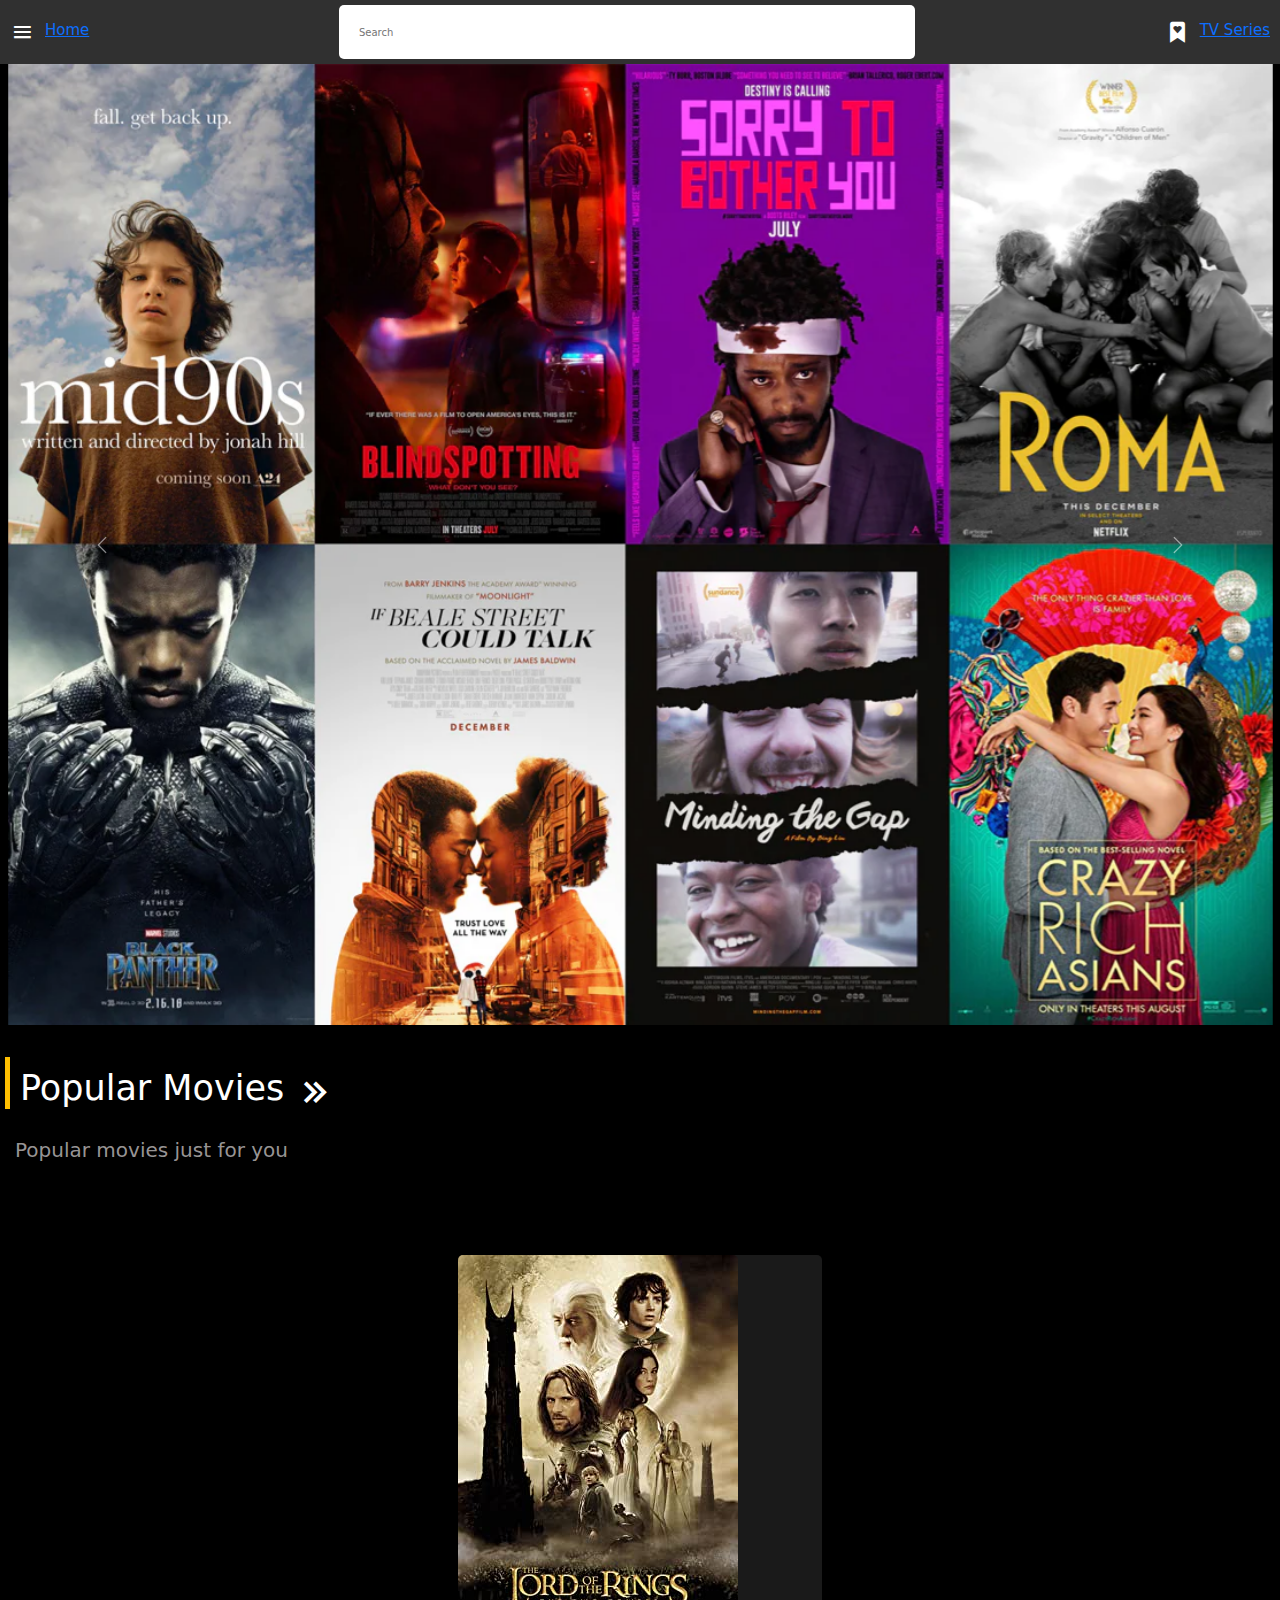
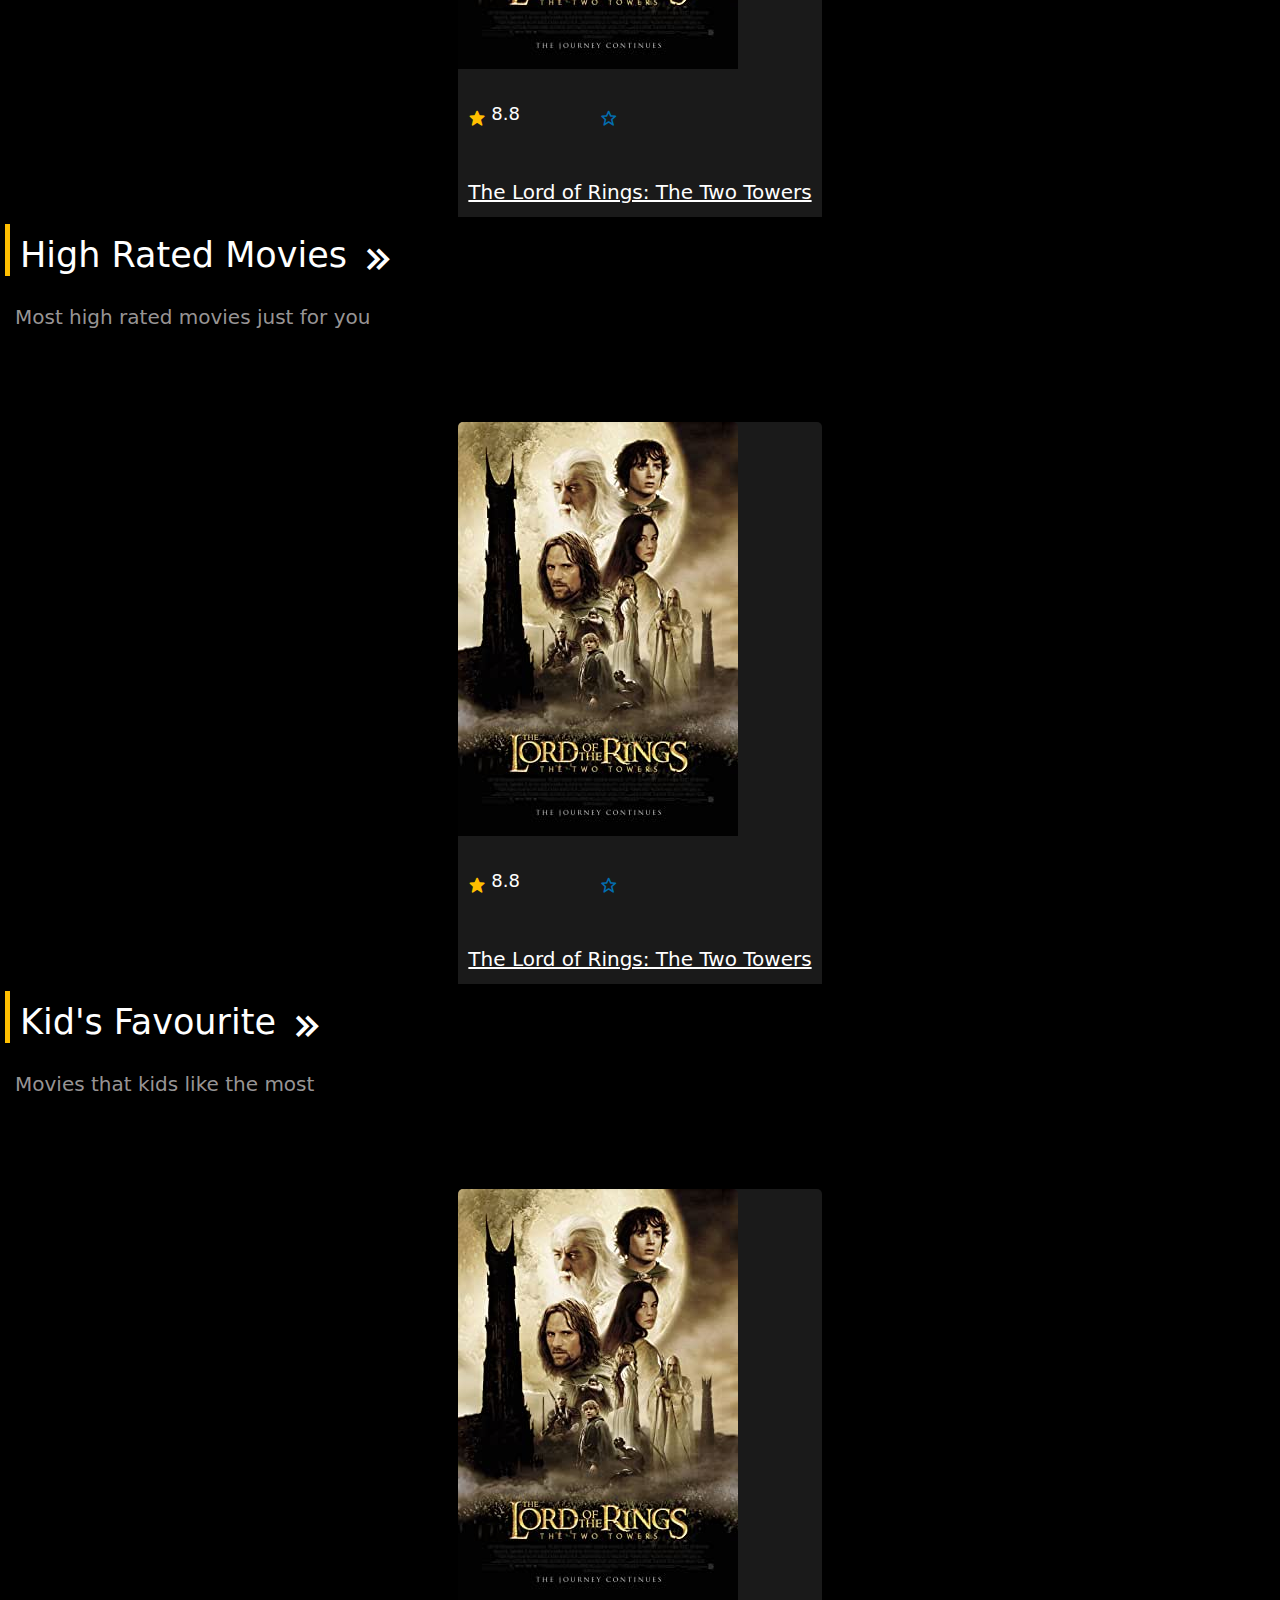
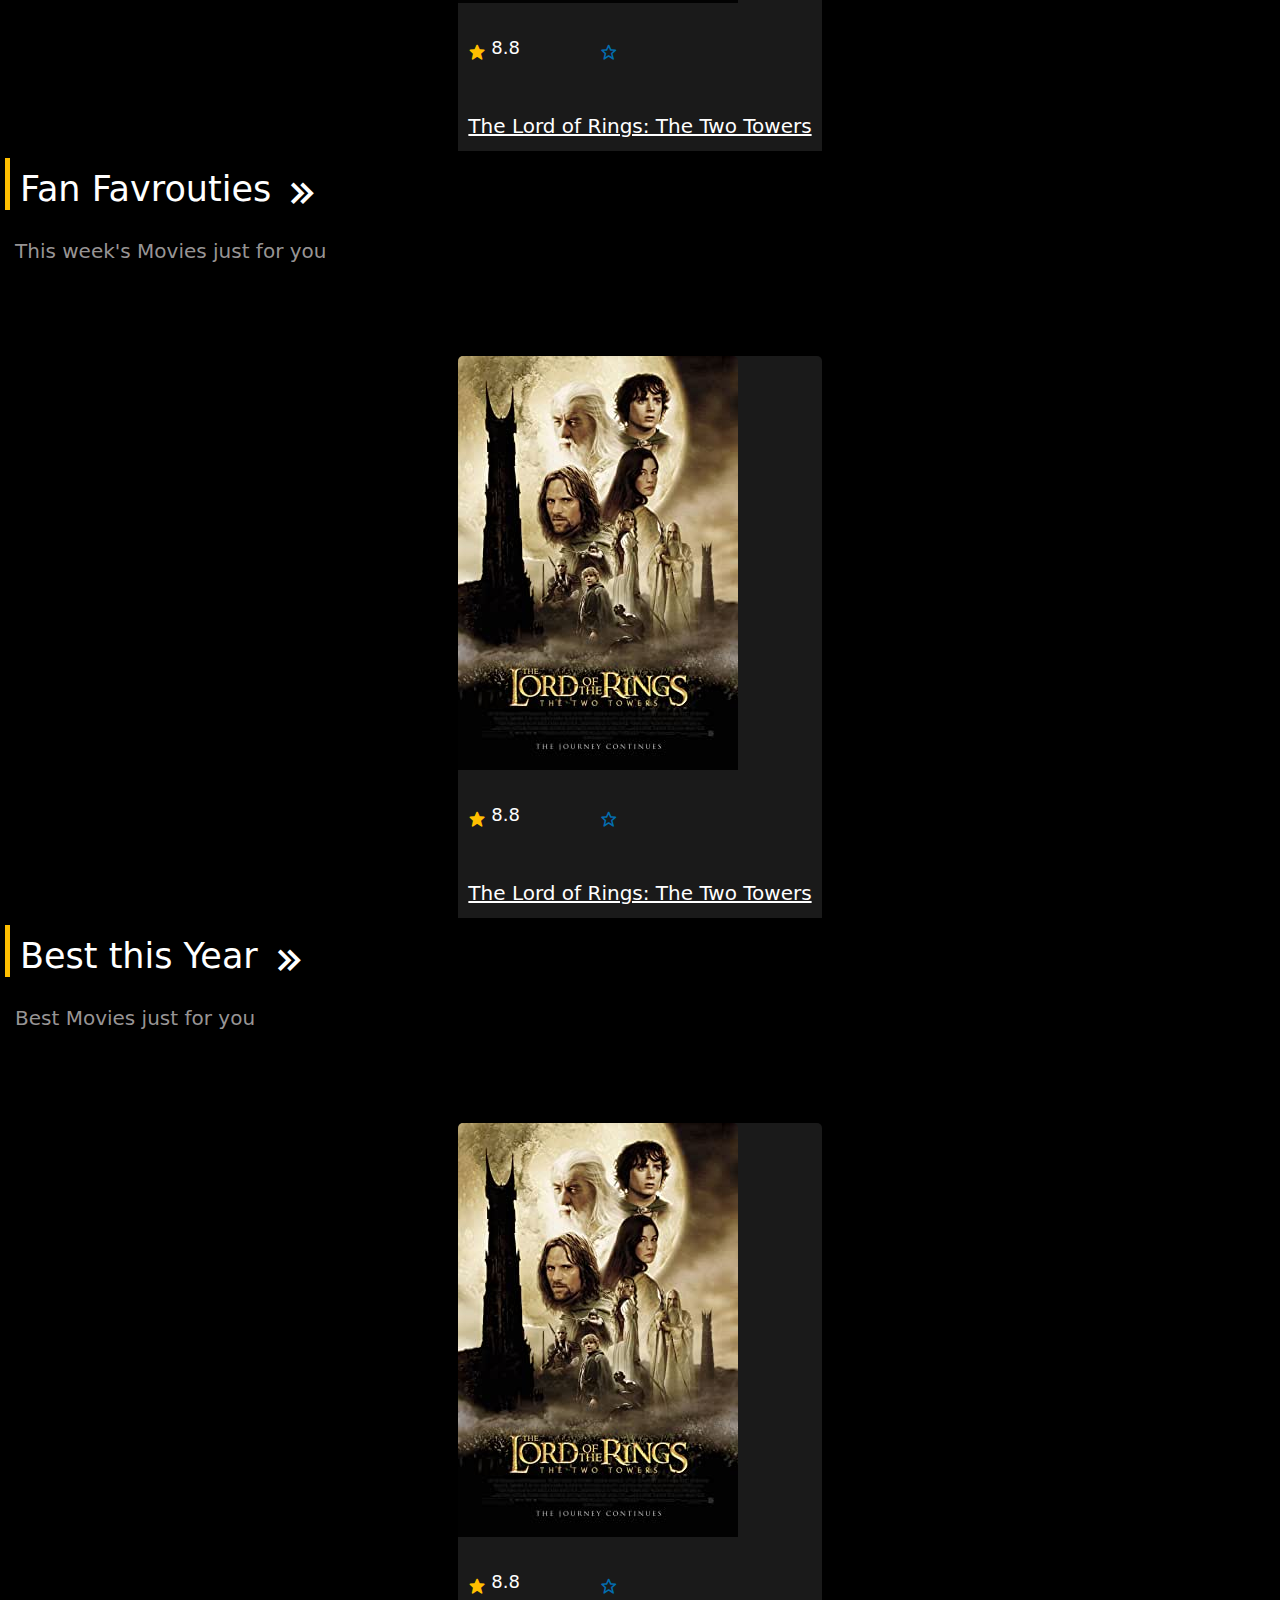
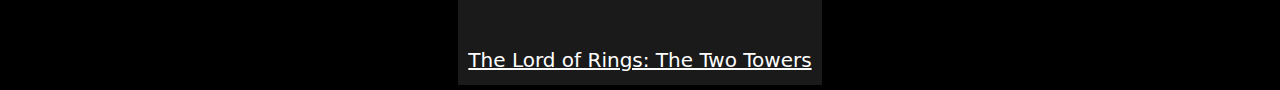
<file: index.html>
<!DOCTYPE html>
<html lang="en">
  <head>
    <meta charset="UTF-8" />
    <meta http-equiv="X-UA-Compatible" content="IE=edge" />
    <meta name="viewport" content="width=device-width, initial-scale=1.0" />
    <title>N-Movies</title>

    <!-- ///////////////////////// CSS ////////////////////// -->
    <link rel="stylesheet" href="./SRC/CSS/styles.css" />

    <!-- /////////////////////////BOXICON////////////////////// -->
    <link
      href="https://unpkg.com/boxicons@2.1.2/css/boxicons.min.css"
      rel="stylesheet"
    />

    <!-- ///////////////////////// bootstrap ////////////////////// -->
    <link
      rel="stylesheet"
      href="./SRC/CSS/bootstrap.min.css"
    />
    <!-- ///////////////////////// SWIPER ////////////////////// -->
    <link
      rel="stylesheet"
      href="https://cdn.jsdelivr.net/npm/swiper/swiper-bundle.min.css"
    />
  </head>
  <body style="background-color: black;">
    <!-- ///////////////////////// NAVIGATIONBAR ////////////////////// -->
    <nav>
      <div class="navbar">
        <div class="left">
          <div class="menu-btn btn-hover">
            <span class="star">
              <i class="bx bx-menu"></i>
              <a href="index.html"><h3>Home</h3></a>
            </span>
          </div>
        </div>

        <div class="form">
          <!--search-container -->
          <div class="input-container">
            <input type="text" placeholder="Search" id="movie-search-box" onkeyup="findMovies()"/>
            <div class="search-list " id="search-list">
            </div>
          </div>
        </div>
      

        <div class="right">
          <div class="watchlist btn-hover">
            <span class="star">
              <i class="bx bxs-bookmark-heart"></i>
              <a href="tv.html"><h3>TV Series</h3></a>
            </span>
          </div>
        </div>
      </div>
    </nav>

    <!-- /* ////////////////////// SECTION -COVER //////////////////////////  -->

    <section>
      <div class="container-fluid mb-5">
        <div id="carouselExampleFade" class="carousel slide carousel-fade" data-bs-ride="carousel">
          <div class="carousel-inner">
            <div class="carousel-item active">
              <img src="./SRC/images/cover/movies/9e623b1c-best-movies-of-2018-the-hundreds-tara-aquino.webp" class="d-block w-100" alt="...">
            </div>
            <div class="carousel-item">
              <img src="./SRC/images/cover/movies/Best-50-Hollywood-Movies-For-You-To-Stream-On-SonyLIV.jpg" class="d-block w-100" alt="...">
            </div>
            <div class="carousel-item">
              <img src="./SRC/images/cover/movies/best-movies-for-men.webp" class="d-block w-100" alt="...">
            </div>
            <div class="carousel-item">
              <img src="./SRC/images/cover/movies/Greater_Goodies_2022.jpeg" class="d-block w-100" alt="...">
            </div>
            <div class="carousel-item">
              <img src="./SRC/images/cover/movies/imdb-top-50.webp" class="d-block w-100" alt="...">
            </div>
            <div class="carousel-item">
              <img src="./SRC/images/cover/movies/Summer-Movie-Comeback.webp" class="d-block w-100" alt="...">
            </div>
            <div class="carousel-item">
              <img src="./SRC/images/cover/movies/top_ten_2022.jpg" class="d-block w-100" alt="...">
            </div>
          </div>
          <button class="carousel-control-prev" type="button" data-bs-target="#carouselExampleFade" data-bs-slide="prev">
            <span class="carousel-control-prev-icon" aria-hidden="true"></span>
            <span class="visually-hidden">Previous</span>
          </button>
          <button class="carousel-control-next" type="button" data-bs-target="#carouselExampleFade" data-bs-slide="next">
            <span class="carousel-control-next-icon" aria-hidden="true"></span>
            <span class="visually-hidden">Next</span>
          </button>
        </div>
      </div>

    </section>
    

    <!-- /* ////////////////////// SECTION -POPULAR//////////////////////////  -->

    <section class="popular">
      <div class="popular-head">
        <div class="p-heading">
          <h1>Popular Movies</h1>
          <i class="bx bx-chevrons-right"></i>
        </div>
        <p>Popular movies just for you</p>
      </div>

      <div class="popular-cards">
        <div class="p-card">
          <div class="p-card-img">
            <img src="./SRC/images/top-picks/p-card-img.jpg" alt="" />
          </div>
          <div class="card-detail">
            <div class="p-star">
              <div class="p-p-star">
                <i class="bx bxs-star"></i>
                <p>8.8</p>
              </div>
              <span class="star">
                <i class="bx bx-star"></i>
              </span>
            </div>

            <div class="p-movie">
              <a href="#">The Lord of Rings: The Two Towers</a>
            </div>

            
          </div>
        </div>
      </div>
    </section>

    <!-- /* ////////////////////// SECTION - HIGH RATED//////////////////////////  -->

    <section class="popular">
      <div class="popular-head">
        <div class="p-heading">
          <h1>High Rated Movies</h1>
          <i class="bx bx-chevrons-right"></i>
        </div>
        <p>Most high rated movies just for you</p>
      </div>

      <div class="popular-cards highrated-cards">
        <div class="p-card high-card">
          <div class="p-card-img">
            <img src="./SRC/images/top-picks/p-card-img.jpg" alt="" />
          </div>
          <div class="card-detail">
            <div class="p-star">
              <div class="p-p-star">
                <i class="bx bxs-star"></i>
                <p>8.8</p>
              </div>
              <span class="star">
                <i class="bx bx-star"></i>
              </span>
            </div>

            <div class="p-movie">
              <a href="#">The Lord of Rings: The Two Towers</a>
            </div>

            
          </div>
        </div>
      </div>
    </section>

    <!-- /* ////////////////////// SECTION - KIDS FAVOURITE//////////////////////////  -->

    <section class="popular">
      <div class="popular-head">
        <div class="p-heading">
          <h1>Kid's Favourite</h1>
          <i class="bx bx-chevrons-right"></i>
        </div>
        <p>Movies that kids like the most</p>
      </div>

      <div class="popular-cards kids-cards">
        <div class="p-card k-card">
          <div class="p-card-img">
            <img src="./SRC/images/top-picks/p-card-img.jpg" alt="" />
          </div>
          <div class="card-detail">
            <div class="p-star">
              <div class="p-p-star">
                <i class="bx bxs-star"></i>
                <p>8.8</p>
              </div>
              <span class="star">
                <i class="bx bx-star"></i>
              </span>
            </div>

            <div class="p-movie">
              <a href="#">The Lord of Rings: The Two Towers</a>
            </div>

          </div>
        </div>
      </div>
    </section>

    <!-- /* ////////////////////// SECTION - FANS FAVOURITE//////////////////////////  -->

    <section class="popular">
      <div class="popular-head">
        <div class="p-heading">
          <h1>Fan Favrouties</h1>
          <i class="bx bx-chevrons-right"></i>
        </div>
        <p>This week's Movies just for you</p>
      </div>

      <div class="popular-cards fan-cards">
        <div class="p-card f-card">
          <div class="p-card-img">
            <img src="./SRC/images/top-picks/p-card-img.jpg" alt="" />
          </div>
          <div class="card-detail">
            <div class="p-star">
              <div class="p-p-star">
                <i class="bx bxs-star"></i>
                <p>8.8</p>
              </div>
              <span class="star">
                <i class="bx bx-star"></i>
              </span>
            </div>

            <div class="p-movie">
              <a href="#">The Lord of Rings: The Two Towers</a>
            </div>

          </div>
        </div>
      </div>
    </section>

    <!-- /* ////////////////////// SECTION - BEST THIS YEAR//////////////////////////  -->

    <section class="popular">
      <div class="popular-head">
        <div class="p-heading">
          <h1>Best this Year</h1>
          <i class="bx bx-chevrons-right"></i>
        </div>
        <p>Best Movies just for you</p>
      </div>

      <div class="popular-cards best-cards">
        <div class="p-card b-card">
          <div class="p-card-img">
            <img src="./SRC/images/top-picks/p-card-img.jpg" alt="" />
          </div>
          <div class="card-detail">
            <div class="p-star">
              <div class="p-p-star">
                <i class="bx bxs-star"></i>
                <p>8.8</p>
              </div>
              <span class="star">
                <i class="bx bx-star"></i>
              </span>
            </div>

            <div class="p-movie">
              <a href="#">The Lord of Rings: The Two Towers</a>
            </div>

          </div>
        </div>
      </div>
    </section>


    <!-- ///////////////////////// SCRIPT.JS ////////////////////// -->
    <script src="./SRC/script.js"></script>
    <script src="./SRC/js/bootstrap.bundle.js"></script>
    <!-- ///////////////////////// SWIPER ////////////////////// -->
    <!-- <script src="SRC/swiper-bundle.min.js"></script> -->
    <script src="https://cdn.jsdelivr.net/npm/swiper/swiper-bundle.min.js"></script>
    <script>
      var swiper = new Swiper(".swiper", {
        loop: true,
        navigation: {
          nextEl: ".swiper-button-next",
          prevEl: ".swiper-button-prev",
        },
      });
    </script>
  </body>
</html>
</file>
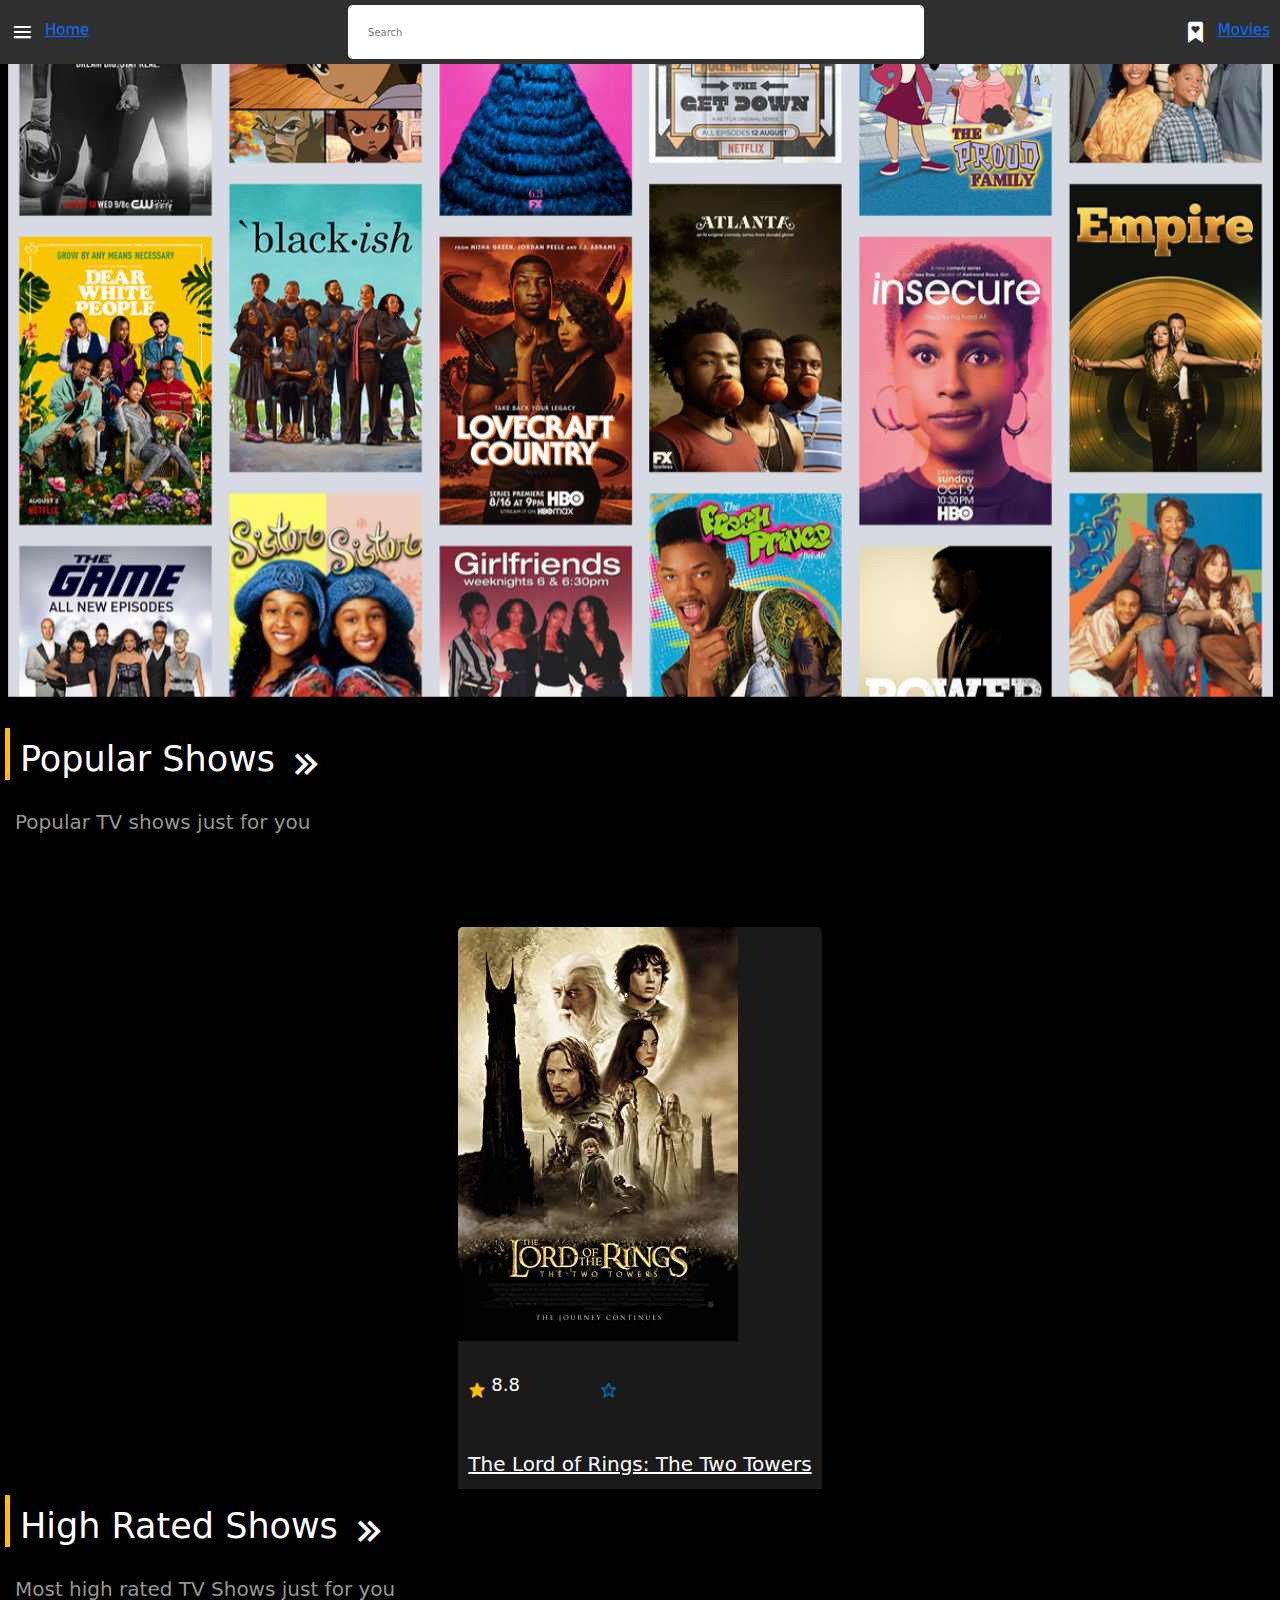
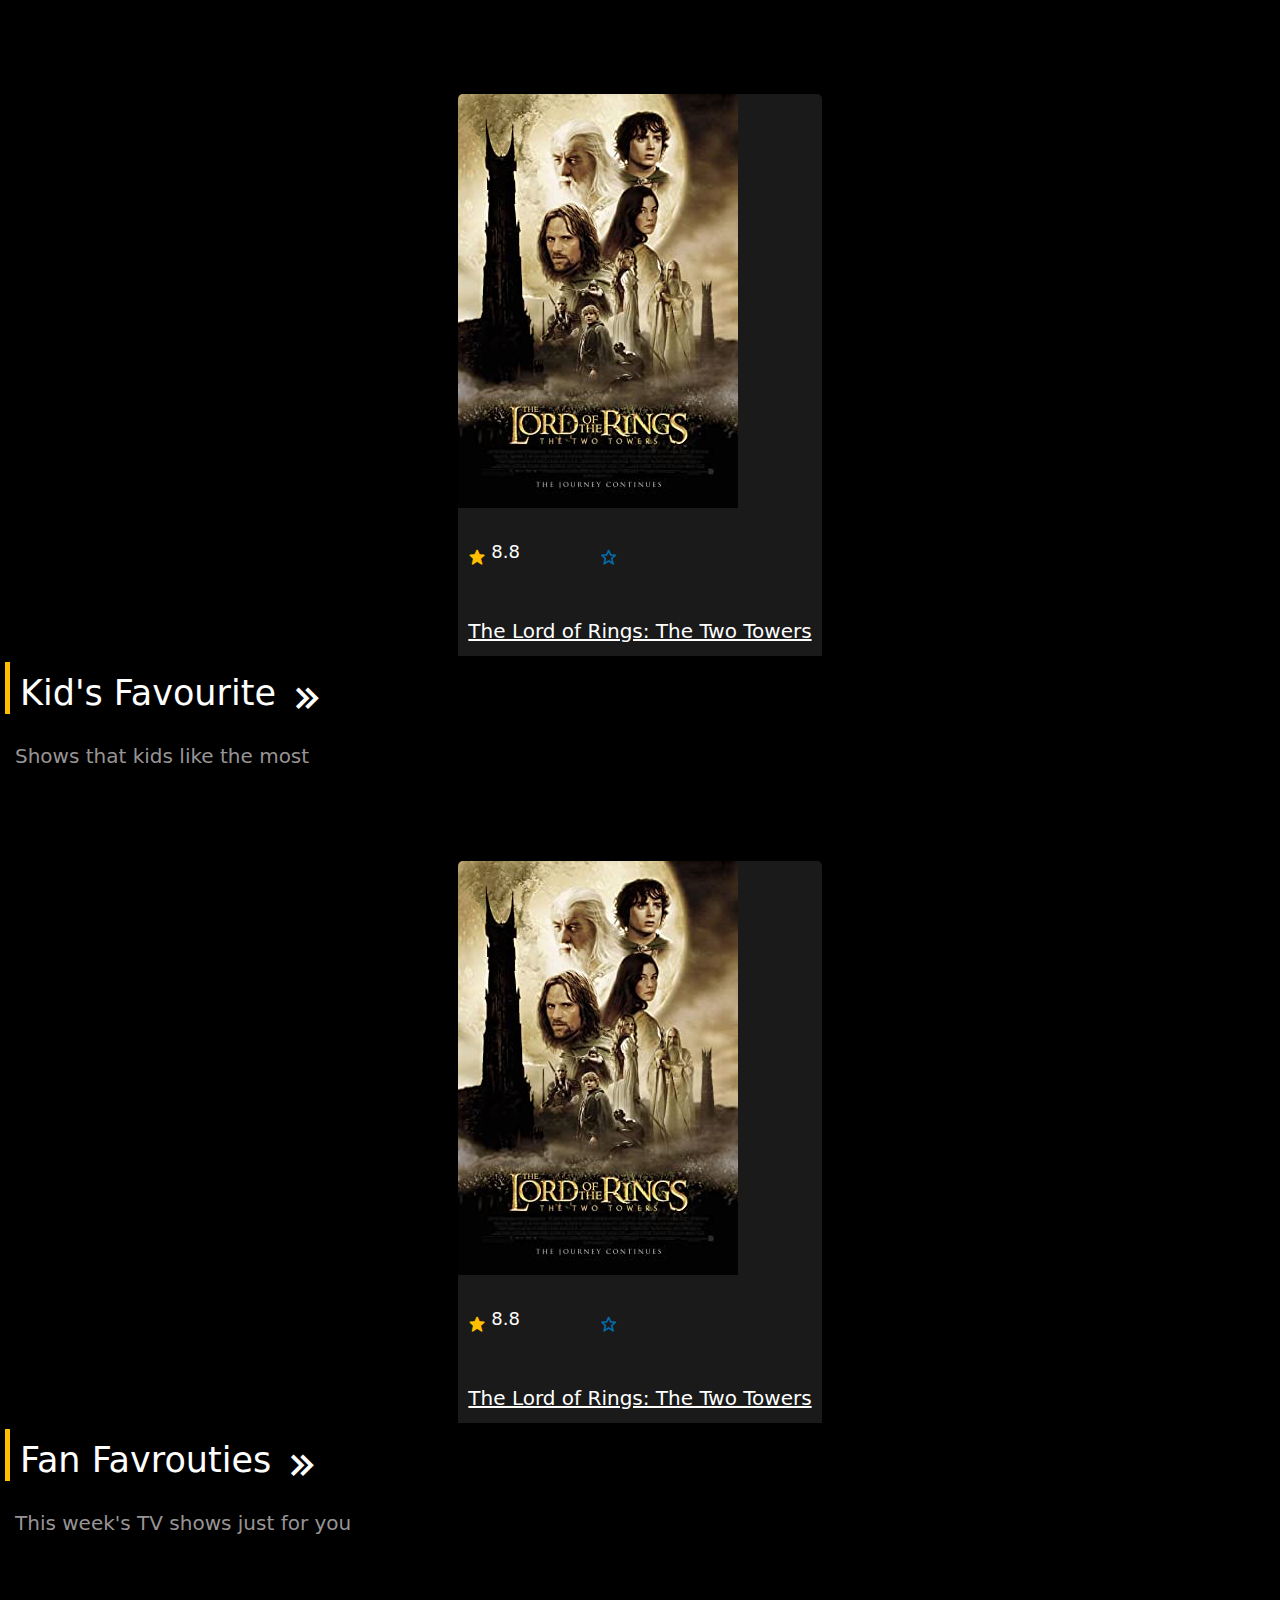
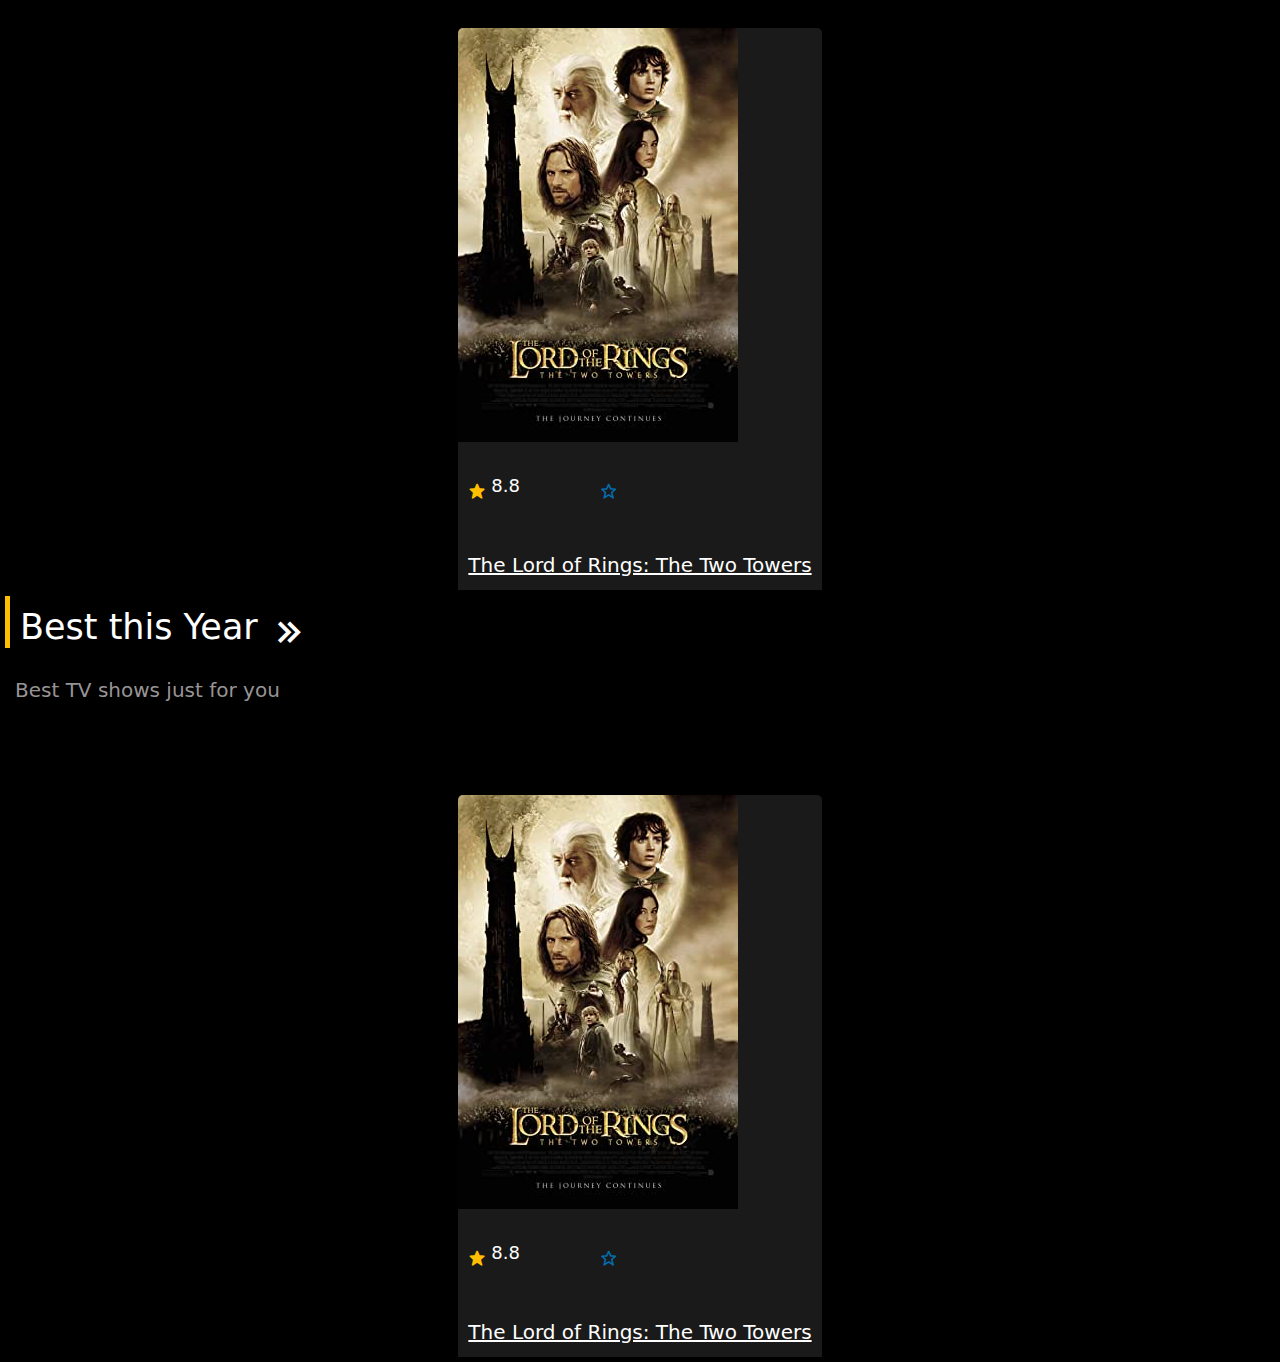
<file: tv.html>
<!DOCTYPE html>
<html lang="en">
  <head>
    <meta charset="UTF-8" />
    <meta http-equiv="X-UA-Compatible" content="IE=edge" />
    <meta name="viewport" content="width=device-width, initial-scale=1.0" />
    <title>N-Movies</title>

    <!-- ///////////////////////// CSS ////////////////////// -->
    <link rel="stylesheet" href="./SRC/CSS/styles.css" />

    <!-- /////////////////////////BOXICON////////////////////// -->
    <link
      href="https://unpkg.com/boxicons@2.1.2/css/boxicons.min.css"
      rel="stylesheet"
    />

    <!-- ///////////////////////// bootstrap ////////////////////// -->
    <link
      rel="stylesheet"
      href="./SRC/CSS/bootstrap.min.css"
    />
    <!-- ///////////////////////// SWIPER ////////////////////// -->
    <link
      rel="stylesheet"
      href="https://cdn.jsdelivr.net/npm/swiper/swiper-bundle.min.css"
    />
  </head>
  <body style="background-color: black;">
    <!-- ///////////////////////// NAVIGATIONBAR ////////////////////// -->
    <nav>
      <div class="navbar">
        <div class="left">
          <div class="menu-btn btn-hover">
            <span class="star">
              <i class="bx bx-menu"></i>
              <a href="index.html"><h3>Home</h3></a>
            </span>
          </div>
        </div>

        <div class="form">
          <!--search-container -->
          <div class="input-container">
            <input type="text" placeholder="Search" id="movie-search-box" onkeyup="findMovies()"/>
            <div class="search-list " id="search-list">
            </div>
          </div>
        </div>
      

        <div class="right">
          <div class="watchlist btn-hover">
            <span class="star">
              <i class="bx bxs-bookmark-heart"></i>
              <a href="index.html"><h3>Movies</h3></a>
            </span>
          </div>
        </div>
      </div>
    </nav>

    <!-- /* ////////////////////// SECTION -COVER //////////////////////////  -->

    <section>
      <div class="container-fluid mb-5">
        <div id="carouselExampleFade" class="carousel slide carousel-fade" data-bs-ride="carousel">
          <div class="carousel-inner">
            <div class="carousel-item active">
              <img src="./SRC/images/cover/tv/bestblack-tv.png" class="d-block w-100" alt="...">
            </div>
            <div class="carousel-item">
              <img src="./SRC/images/cover/tv/popular-tv-shows.jpg" class="d-block w-100" alt="...">
            </div>
            <div class="carousel-item">
              <img src="./SRC/images/cover/tv/teen-shows.jpg" class="d-block w-100" alt="...">
            </div>
            <div class="carousel-item">
              <img src="./SRC/images/cover/tv/the-best-tv-shows-to-watch-in-2022.webp" class="d-block w-100" alt="...">
            </div>
            <div class="carousel-item">
              <img src="./SRC/images/cover/tv/top-50-tv-shows-from-2022-january-media.png" class="d-block w-100" alt="...">
            </div>
            <div class="carousel-item">
              <img src="./SRC/images/cover/tv/tv-shows-to-binge-horizontal.png" class="d-block w-100" alt="...">
            </div>
            <div class="carousel-item">
                <img src="./SRC/images/cover/tv/tvv.jpg" class="d-block w-100" alt="...">
              </div>
          </div>
          <button class="carousel-control-prev" type="button" data-bs-target="#carouselExampleFade" data-bs-slide="prev">
            <span class="carousel-control-prev-icon" aria-hidden="true"></span>
            <span class="visually-hidden">Previous</span>
          </button>
          <button class="carousel-control-next" type="button" data-bs-target="#carouselExampleFade" data-bs-slide="next">
            <span class="carousel-control-next-icon" aria-hidden="true"></span>
            <span class="visually-hidden">Next</span>
          </button>
        </div>
      </div>

    </section>
    

    <!-- /* ////////////////////// SECTION -POPULAR//////////////////////////  -->

    <section class="popular">
      <div class="popular-head">
        <div class="p-heading">
          <h1>Popular Shows</h1>
          <i class="bx bx-chevrons-right"></i>
        </div>
        <p>Popular TV shows just for you</p>
      </div>

      <div class="popular-cards">
        <div class="p-card">
          <div class="p-card-img">
            <img src="./SRC/images/top-picks/p-card-img.jpg" alt="" />
          </div>
          <div class="card-detail">
            <div class="p-star">
              <div class="p-p-star">
                <i class="bx bxs-star"></i>
                <p>8.8</p>
              </div>
              <span class="star">
                <i class="bx bx-star"></i>
              </span>
            </div>

            <div class="p-movie">
              <a href="#">The Lord of Rings: The Two Towers</a>
            </div>

            
          </div>
        </div>
      </div>
    </section>

    <!-- /* ////////////////////// SECTION - HIGH RATED//////////////////////////  -->

    <section class="popular">
      <div class="popular-head">
        <div class="p-heading">
          <h1>High Rated Shows</h1>
          <i class="bx bx-chevrons-right"></i>
        </div>
        <p>Most high rated TV Shows just for you</p>
      </div>

      <div class="popular-cards highrated-cards">
        <div class="p-card high-card">
          <div class="p-card-img">
            <img src="./SRC/images/top-picks/p-card-img.jpg" alt="" />
          </div>
          <div class="card-detail">
            <div class="p-star">
              <div class="p-p-star">
                <i class="bx bxs-star"></i>
                <p>8.8</p>
              </div>
              <span class="star">
                <i class="bx bx-star"></i>
              </span>
            </div>

            <div class="p-movie">
              <a href="#">The Lord of Rings: The Two Towers</a>
            </div>

            </div>
          </div>
        </div>
      
    </section>

    <!-- /* ////////////////////// SECTION - KIDS FAVOURITE//////////////////////////  -->

    <section class="popular">
      <div class="popular-head">
        <div class="p-heading">
          <h1>Kid's Favourite</h1>
          <i class="bx bx-chevrons-right"></i>
        </div>
        <p>Shows that kids like the most</p>
      </div>

      <div class="popular-cards kids-cards">
        <div class="p-card k-card">
          <div class="p-card-img">
            <img src="./SRC/images/top-picks/p-card-img.jpg" alt="" />
          </div>
          <div class="card-detail">
            <div class="p-star">
              <div class="p-p-star">
                <i class="bx bxs-star"></i>
                <p>8.8</p>
              </div>
              <span class="star">
                <i class="bx bx-star"></i>
              </span>
            </div>

            <div class="p-movie">
              <a href="#">The Lord of Rings: The Two Towers</a>
            </div>

          </div>
        </div>
      </div>
    </section>

    <!-- /* ////////////////////// SECTION - FANS FAVOURITE//////////////////////////  -->

    <section class="popular">
      <div class="popular-head">
        <div class="p-heading">
          <h1>Fan Favrouties</h1>
          <i class="bx bx-chevrons-right"></i>
        </div>
        <p>This week's TV shows just for you</p>
      </div>

      <div class="popular-cards fan-cards">
        <div class="p-card f-card">
          <div class="p-card-img">
            <img src="./SRC/images/top-picks/p-card-img.jpg" alt="" />
          </div>
          <div class="card-detail">
            <div class="p-star">
              <div class="p-p-star">
                <i class="bx bxs-star"></i>
                <p>8.8</p>
              </div>
              <span class="star">
                <i class="bx bx-star"></i>
              </span>
            </div>

            <div class="p-movie">
              <a href="#">The Lord of Rings: The Two Towers</a>
            </div>

          </div>
        </div>
      </div>
    </section>

    <!-- /* ////////////////////// SECTION - BEST THIS YEAR//////////////////////////  -->

    <section class="popular">
      <div class="popular-head">
        <div class="p-heading">
          <h1>Best this Year</h1>
          <i class="bx bx-chevrons-right"></i>
        </div>
        <p>Best TV shows just for you</p>
      </div>

      <div class="popular-cards best-cards">
        <div class="p-card b-card">
          <div class="p-card-img">
            <img src="./SRC/images/top-picks/p-card-img.jpg" alt="" />
          </div>
          <div class="card-detail">
            <div class="p-star">
              <div class="p-p-star">
                <i class="bx bxs-star"></i>
                <p>8.8</p>
              </div>
              <span class="star">
                <i class="bx bx-star"></i>
              </span>
            </div>

            <div class="p-movie">
              <a href="#">The Lord of Rings: The Two Towers</a>
            </div>

            
          </div>
        </div>
      </div>
    </section>


    <!-- ///////////////////////// SCRIPT.JS ////////////////////// -->
    <script src="./SRC/tvscript.js"></script>
    <script src="./SRC/js/bootstrap.bundle.js"></script>
    <!-- ///////////////////////// SWIPER ////////////////////// -->
    <!-- <script src="SRC/swiper-bundle.min.js"></script> -->
    <script src="https://cdn.jsdelivr.net/npm/swiper/swiper-bundle.min.js"></script>
    <script>
      var swiper = new Swiper(".swiper", {
        loop: true,
        navigation: {
          nextEl: ".swiper-button-next",
          prevEl: ".swiper-button-prev",
        },
      });
    </script>
  </body>
</html>
</file>
<file: SRC/CSS/styles.css>
@import url('https://fonts.googleapis.com/css2?family=Roboto:wght@100;300;400;500;700;900&display=swap');


*{
    box-sizing: border-box;
    margin: 0;
    padding: 0;
    text-decoration: none;
}

html{
    scroll-behavior: smooth;
}

html,body{
    font-family: 'Roboto', sans-serif;
    box-sizing: border-box;
    margin: 0;
    padding: 0;
    overflow-x: hidden;
    /* background-color: rgb(18, 18, 18); */
    background-color: black;
    font-size: 10px;
}

/* ////////////////////// NAVIGATION BAR ////////////////////////// */

nav{
    background-color: rgb(48, 48, 48);
    width: 100%;
    /* overflow: hidden; */
}

.navbar{
    display: flex;
    justify-content: space-around;
    align-items: center;
    padding: 1rem;  
}

.navbar h3{
    font-size: 1.5rem;
}

.navbar .bx{
    font-size: 2.5rem;
}

.menu-btn{
    display: flex;
    justify-content:center;
    align-items: center;
    gap: 1rem;
    color: white;
    
}

.watchlist{
    display: flex;
    justify-content: center;
    align-items: center;
    gap: 1rem;
    color: white;
}

.language{
    display: flex;
    justify-content: center;
    align-items: center;
    gap: 1rem;
    color: white;
}

.sign-in{
    color: white;
}

.form{
    display: flex;
    justify-content: center;
    align-items: center;
    
    border-radius: 5px;
    width: 45%;
    cursor: pointer;
    
}

.input-container{
    display: flex;
    justify-content: center;
    align-items: center;
    flex-direction: column;
    width: 100%;
    position: relative;
}

.input-container input{
    width: 100%;
    height: 6vh;
    padding: 2rem;
    border: none;
    outline: none;
    border-radius: 5px;
}

.search-list{
    position: absolute;
    width: 100%;
    /* height: 40vh; */
    top: 100%;
    z-index: 10;
    overflow-y:scroll;
    gap: 2rem;
    color: white;
    height: 50vh;
}

.hidden-search-list{
    display: none;
}


.search-list::-webkit-scrollbar{
    width: 10px;
    height: 5px;
    border-radius: 50px;
}

.search-list::-webkit-scrollbar-track{
    background: #303030;
}

.search-list::-webkit-scrollbar-thumb{
    background: rgb(255, 191, 0);
    border-radius: 50px;
}

.search-list-item{
    display: flex;
    justify-content: flex-start;
    align-items: center;
    padding: 2rem;
    /* border-bottom: 1px solid black; */
    background-color: rgb(22, 22, 22);
    /* flex-direction: column; */
    gap: 3rem;
    height: 10vh;
}

.search-list-item img{
    width: 7%;
}

.search-item-info{
    display: flex;
    justify-content: center;
    align-items: flex-start;
    flex-direction: column;
    gap: 1.5rem;
}

.search-item-info h3{
    font-size: 2rem;
}

.search-item-info p{
    font-size: 1.5rem;
}

.search-item-info h3:hover{
    color: rgb(255, 191, 0);
}


.left, .right{
    display: flex;
    justify-content: center;
    align-items: center;
    gap: 3rem;
}




/* ////////////////////// COVER SECTION ////////////////////////// */


.cover-section{
    display: flex;
    justify-content: center;
    align-items: center;
    flex-direction: column;
}

.up{
    margin-top: 2rem;
}

.up img{
    min-width: 30%;
    max-width: 100%;

}

.down{
    display: flex;
    min-width: 65%;
    max-width: 65%;
    justify-content: center;
    align-items: center;
    gap: 2rem;
    color: white;
}

.btn-play{
    font-size: 11rem;
    margin-top: 1rem;
}



.image-description{
    display: flex;
    justify-content: space-evenly;
    align-items: flex-start;
    flex-direction: column;
    gap: 2rem;
}

.image-description h1{
    font-size: 3.5rem;
}


.image-description p{
    font-size: 2rem;
}

.hover-over:hover{
    color: rgb(255, 191, 0);
    cursor: pointer;
}

/* /////////////////////////// SWIPER /////////////////////// */

.swiper-button-prev{
   margin-left: 25rem;
}

.swiper-button-next{
    margin-right: 25rem;
} 

#swiper-navBtn{
    color: white;
    padding: 4rem;
    background-color: transparent;
}

#swiper-navBtn:hover{
    background-color: rgba(192, 190, 190,0.1);
    border-radius: 50%;
    color: rgb(255, 191, 0) ;
}


 /* /* ////////////////////// SECTION -POPULAR/////////////////////. */

 .popular{
    display: flex;
    align-items: flex-start;
    justify-content: center;
    flex-direction: column;
    gap: 7rem;
    margin: 5px;
    /* overflow-x: scroll; */
    /* width: 60%; */
 }

.popular-head{
    display: flex;
    justify-content: center;
    align-items: flex-start;
    flex-direction: column;
    color: white;
    gap: 1rem;
}

.popular-head p{
    font-size: 2rem;
    color:rgba(192, 190, 190,0.8);
    padding: 1rem;
}
 .p-heading{
    display: flex;
    justify-content: center;
    align-items: center;
     gap: 1rem;
 }

 .p-heading h1{
    font-size: 3.5rem;
    padding: 1rem 0 0 1rem ;
    border-left:5px solid rgb(255, 191, 0) ;
 }

 .p-heading .bx{
    font-size: 4.5rem;
    padding-top: 1.5rem;
}

.p-heading .bx:hover{
    color: rgb(255, 191, 0);
}

.popular-cards{

    display: flex;
    justify-content: center;
    align-items: center;
    /* flex-wrap: wrap; */
    gap: 3rem;
    overflow-x: scroll;
    width: 90%;
    margin: 0 auto;
}

.popular-cards::-webkit-scrollbar{
    width: 1px;
    height: 5px;
    border-radius: 50px;
}

.popular-cards::-webkit-scrollbar-track{
    background: black;
}

.popular-cards::-webkit-scrollbar-thumb{
    background: rgb(255, 191, 0);
    border-radius: 50px;
}
.p-card{
    display: flex;
    justify-content: center;
    align-items: flex-start;
    flex-direction: column;
    gap: 2rem;
    background-color: #1a1a1a;
    border-radius: 5px;
    /* width: 40%;
    height: 40%; */
    cursor: pointer;
    /* border: 2px solid red; */
}

.p-card-img{
    display: flex;
    justify-content: center;
    align-items: flex-start;
    flex-direction: column;
    /* gap: 3rem; */
}

.p-card-img img{
    border-radius: 5px 5px 0 0;
    width: 100%;
    /* height: 30%; */
}
.p-star{
    display: flex;
    justify-content: center;
    align-items: center;
    font-size: 1.8rem;
    gap: 7rem;
}

.p-p-star{
    display: flex;
    justify-content: center;
    align-items: center;
    font-size: 1.8rem;
    gap: 0.5rem;
}

.p-p-star p{
    color: white;
}

.p-p-star .bxs-star{
    color: rgb(255, 191, 0);
}

.p-star .bx-star{
    color: rgb(3, 109, 175);
    
    
}

.star:hover{
    color: white;
    background-color: rgba(192, 190, 190,0.1);
    /* width: 4rem; */
    /* height: 3rem; */
    /* padding:0.5rem 0 0 0.8rem ; */
    /* border-radius: 3px; */
}

.star{
    display: flex;
    justify-content: center;
    align-items: center;
    gap: 1rem;
    transition: all 0.3s ease;
    padding: 1rem;
    border-radius: 1rem;
    cursor: pointer;
}

.card-content{
    border: 2px solid white;
    /* width: 100%; */
    display: flex;
    justify-content: center;
    align-items: flex-start;
    flex-direction: column;
}

.cards{
    /* border:2px solid red; */
    /* width: 100%; */
    padding: 6rem;
    overflow-x: scroll;
}

.card-detail{
    display: flex;
    justify-content: center;
    align-items: flex-start;
    flex-direction: column;
    gap: 4rem;
    padding: 1rem;
    background-color: #1a1a1a;
    /* width: 50%; */
    /* font-size: 1.rem; */
}

.p-movie a{
    font-size: 2rem;
    /* border: 1px solid white; */
    /* width: 10%; */

}

.p-movie a:hover{
   text-decoration: underline;
}


.p-btn{
    /* width: 100%; */
    padding: 1.5rem;
    display: flex;
    justify-content: center;
    align-items: center;
    border-radius: 5px;
    background-color: #2c2c2c;
}

.p-btn:hover{
    background-color: rgba(44, 44, 44, 0.6);
    cursor: pointer;
}

.p-btn a{
    color: #5f94da;
    font-size: 1.5rem;
}

.p-movie a{
    color: white;
}

.p-trailer{
    display: flex;
    justify-content: space-between;
    align-items: center;
    gap: 10rem;
    margin-bottom: 1rem;
    /* width: 100%; */
}

.trailer-btn{
    display: flex;
    justify-content: scenter;
    align-items: center;
    gap: 1rem;
    color: white;
    font-size: 1.8rem;
    
}

.trailer-info{
    display: flex;
    justify-content: scenter;
    align-items: center;
    gap: 1rem;
    color: white;
    font-size: 1.8rem;
}


.footer{
    color: white;
    display: flex;
    justify-content: center;
    align-items: center;
    flex-direction: column;
    gap: 5rem;
}

.social ul{
    display: flex;
    justify-content: space-around;
    align-items: center;
    list-style-type: none;
    gap: 5rem;
    font-size: 3rem;

}

.social ul li a{
    color: white;
}

.social_link.star{
    border-radius: 50%;
}


.links{
    display: flex;
    justify-content: center;
    align-items: center;
    flex-direction: column;
    flex-wrap: wrap;
    gap: 3rem;
    margin-bottom: 2rem
}
.links ul {
    display: flex;
    justify-content: space-around;
    align-items: center;
    list-style-type: none;
    gap: 5rem;
    font-size: 1.5rem;
    flex-wrap: wrap;
}

.links ul li:hover{
    text-decoration: underline;
    cursor: pointer;
}

.footer .btn{
    padding: 1rem;
    width: 13%;
    border: none;
    outline: none;
    background-color:rgb(255, 191, 0) ;
    border-radius: 5px;
    font-size: 1.5rem;
    font-weight: 700;
    cursor: pointer;
}

/* //////////////////////////// MEDIA QUERY -IPADS /////////////////////////////////// */

@media screen and (min-width:768px) and (max-width:1024px) {

.left img{
    order: 2;

}
.left .menu-btn{
    order: 1;
   
}

.left .menu-btn h3, .right .watchlist{
    display: none;
}
.left,.right{
    gap: 1rem;
}
.cover-section{
    padding: 1rem;
}

.swiper-button-prev,.swiper-button-next,#swiper-navBtn{
    margin: 0;
    padding: 0;
}

#swiper-navBtn:hover{
    border-radius: 0;
    background-color: transparent;
}

.btn-play{
    font-size: 9rem;
    margin-top: 1rem;
}

.image-description h1{
    font-size: 3rem;
}

.popular{
    margin: 0.2rem;
    
 }

 .popular-cards{

    width: 70%;
    
}

.popular-head{
    margin-top: 5rem;
    padding: 1rem;
}

.footer{
    margin-top: 8rem;
    padding: 2rem;
}

.footer .btn{
    padding: 1rem;
    width: 26%;
    font-size: 1.5rem;
    
}

.social ul{

    gap: 2rem;
}

.links ul {
    
    gap: 2rem;
}

.search-list-item img{
    width: 15%;
}

.input-container input{
    width: 100%;
    height: 4vh;
}
}

@media screen and (min-width: 700px) and (max-width: 767px) {
    .left img{
        order: 2;
    
    }
    .left .menu-btn{
        order: 1;
       
    }
    
    .left .menu-btn h3, .right .watchlist{
        display: none;
    }
    .left,.right{
        gap: 1rem;
    }
    .cover-section{
        padding: 1rem;
    }
    
    .swiper-button-prev,.swiper-button-next,#swiper-navBtn{
        margin: 0;
        padding: 0;
    }
    
    #swiper-navBtn:hover{
        border-radius: 0;
        background-color: transparent;
    }
    
    .btn-play{
        font-size: 9rem;
        margin-top: 1rem;
    }
    
    .image-description h1{
        font-size: 2.5rem;
    }

    .image-description p{
        font-size: 1.5rem;
    }
    
    .search-list-item{
        gap: 1rem;
        padding: 1rem;
    }

    .search-list-item h3{
        font-size: 1.5rem;
    }

    .popular{
        margin: 0.2rem;
        
     }
    
     .popular-cards{
        width: 75%;
        
    }
    
    .popular-head{
        margin-top: 5rem;
        padding: 1rem;
    }

    .popular-cards{
        gap: 1rem;
    }

    .p-card{
        gap: 1rem;
    }
    
    .footer{
        margin-top: 8rem;
        padding: 2rem;
    }
    
    .footer .btn{
        padding: 1rem;
        width: 26%;
        font-size: 1.5rem;
        
    }
    
    .social ul{
    
        gap: 2rem;
    }
    
    .links ul {
        
        gap: 2rem;
    }
    
    .search-list-item img{
        width: 15%;
    }
    
    .input-container input{
        width: 100%;
        height: 4vh;
    }
}

@media screen and (min-width: 600px) and (max-width: 699px) {
    .left img{
        order: 2;
    
    }
    .left .menu-btn{
        order: 1;
       
    }
    
    .left .menu-btn h3, .right .watchlist{
        display: none;
    }
    .left,.right{
        gap: 1rem;
    }

    .popular-cards{
        gap: 1rem;
    }

    .p-card{
        gap: 1rem;
    }

    .cover-section{
        padding: 1rem;
    }
    
    .swiper-button-prev,.swiper-button-next,#swiper-navBtn{
        margin: 0;
        padding: 0;
    }
    
    #swiper-navBtn:hover{
        border-radius: 0;
        background-color: transparent;
    }
    
    .btn-play{
        font-size: 9rem;
        margin-top: 1rem;
    }
    
    .image-description h1{
        font-size: 2.5rem;
    }

    .image-description p{
        font-size: 1.5rem;
    }
    
    .search-list-item{
        gap: 1rem;
        padding: 1rem;
    }

    .search-list-item h3{
        font-size: 1.5rem;
    }

    .popular{
        margin: 0;
        
     }
    
     .popular-cards{
        min-width: 76%;
        
    }
    
    .popular-head{
        margin-top: 5rem;
        padding: 1rem;
    }
    
    .footer{
        margin-top: 8rem;
        padding: 2rem;
    }
    
    .footer .btn{
        padding: 1rem;
        width: 26%;
        font-size: 1.5rem;
        
    }
    
    .social ul{
    
        gap: 2rem;
    }
    
    .links ul {
        
        gap: 2rem;
    }
    
    .search-list-item img{
        width: 15%;
    }
    
    .input-container input{
        width: 100%;
        height: 4vh;
    }
}

@media screen and (min-width: 320px) and (max-width: 480px) {
    .navbar{
        display: flex;
        justify-content: space-around;
        align-items: center;
        padding: 0.5rem;  
        gap: 2rem;
    }

    .navbar h3{
        font-size: 1.5rem;
    }

    .left img{
        order: 2;
        width: 30%;
    
    }
    .left .menu-btn{
        order: 1;
       
    }
    
    .left .menu-btn h3, .right .watchlist, .language{
        display: none;
    }
    .left,.right{
        gap: 1rem;
    }


    .p-card{
        gap: 1rem;
    }

    .cover-section{
        padding: 0;
    }

    .down{
        min-width: 0;
        max-width: 100%;
        gap: 0;
        color: white;
        /* border: 2px solid red; */
        width: 100%;
        height: 17vh;
        margin-top: 0;
        padding: 0.5rem;
    }

    .btn-play{
        display: flex;
        justify-content: center;
        align-items: center;
        width: 50%;
    }

    .btn-play .bx-play-circle{
        font-size: 6rem;
        margin-top: -3rem;
    }

    image-description{
        display: flex;
        justify-content:center;
        align-items:center;
        flex-direction: column;
        gap: 0.5rem;
        margin-right: 10rem;
    }
    

    .image-description h1{
        font-size: 1.5rem;
        font-weight: 300;
        width: 100%;
    }

    .image-description p{
        font-size: 1rem;
    }
    
    
    .swiper-button-prev,.swiper-button-next,#swiper-navBtn{
        margin: 0;
        padding: 0;
    }
    
    #swiper-navBtn:hover{
        border-radius: 0;
        background-color: transparent;
    }
    
    .btn-play{
        font-size: 9rem;
        margin-top: 1rem;
    }
    
    .image-description h1{
        font-size: 1.8rem;
    }

    .image-description p{
        font-size: 1.3rem;
    }
    
    .search-list-item{
        gap: 1rem;
        padding: 0.5rem;
    }

    .search-item-info{
        gap: 0.5rem;
    }

    .search-list-item h3{
        font-size: 1.1rem;
    }

    .search-item-info p{
         font-size: 1rem;
    }

    .search-list-item img{
        width: 10%;
    }
    
    .input-container input{
        height: 2vh;
    
    }
    
    .sign-in h3{
        font-size: .7rem;
    }
    .popular{
        margin: 0;
        
     }

    .down{
        width: 100%;
    }


    .down .hover-over i{
        font-size: 6rem;
    }
     .popular-cards{
        width: 90%;
        gap: 1rem;
        /* padding: 1rem; */
    }

    .p-card{
        /* border: 2px solid red; */
        width: 53%;
    }
    
    .popular-head{
        margin-top: 5rem;
        /* padding: 1rem; */
    }

    .card-detail{
        gap: 1rem;
    }

    .p-star, .p-p-star{
        
        font-size: 1.4rem;
        gap: 1.5rem;
    }
    .p-p-star{
        gap: 0.5rem;
    }

    .p-movie a{
        font-size: 1.3rem;
    }

    .p-trailer{
        
        gap: 2rem;
    
    }
    
    .p-btn a{
        font-size: 1rem;
    }

    .trailer-btn{
        gap: .5rem;
        font-size: 1.2rem;
    }
    
    
    .footer{
        margin-top: 8rem;
        padding: 2rem;
    }
    
    .footer .btn{
        padding: 1rem;
        width: 60%;
        font-size: 1.2rem;
        
    }
    
    .social ul{
    
        gap: 0.4rem;
    }
    
    .links ul {
        font-size: 1rem;
        gap: 0.7rem;
    }
    
    .search-list-item img{
        width: 15%;
    }
    
    .input-container input{
        width: 100%;
        height: 4vh;
    }
}
</file>
